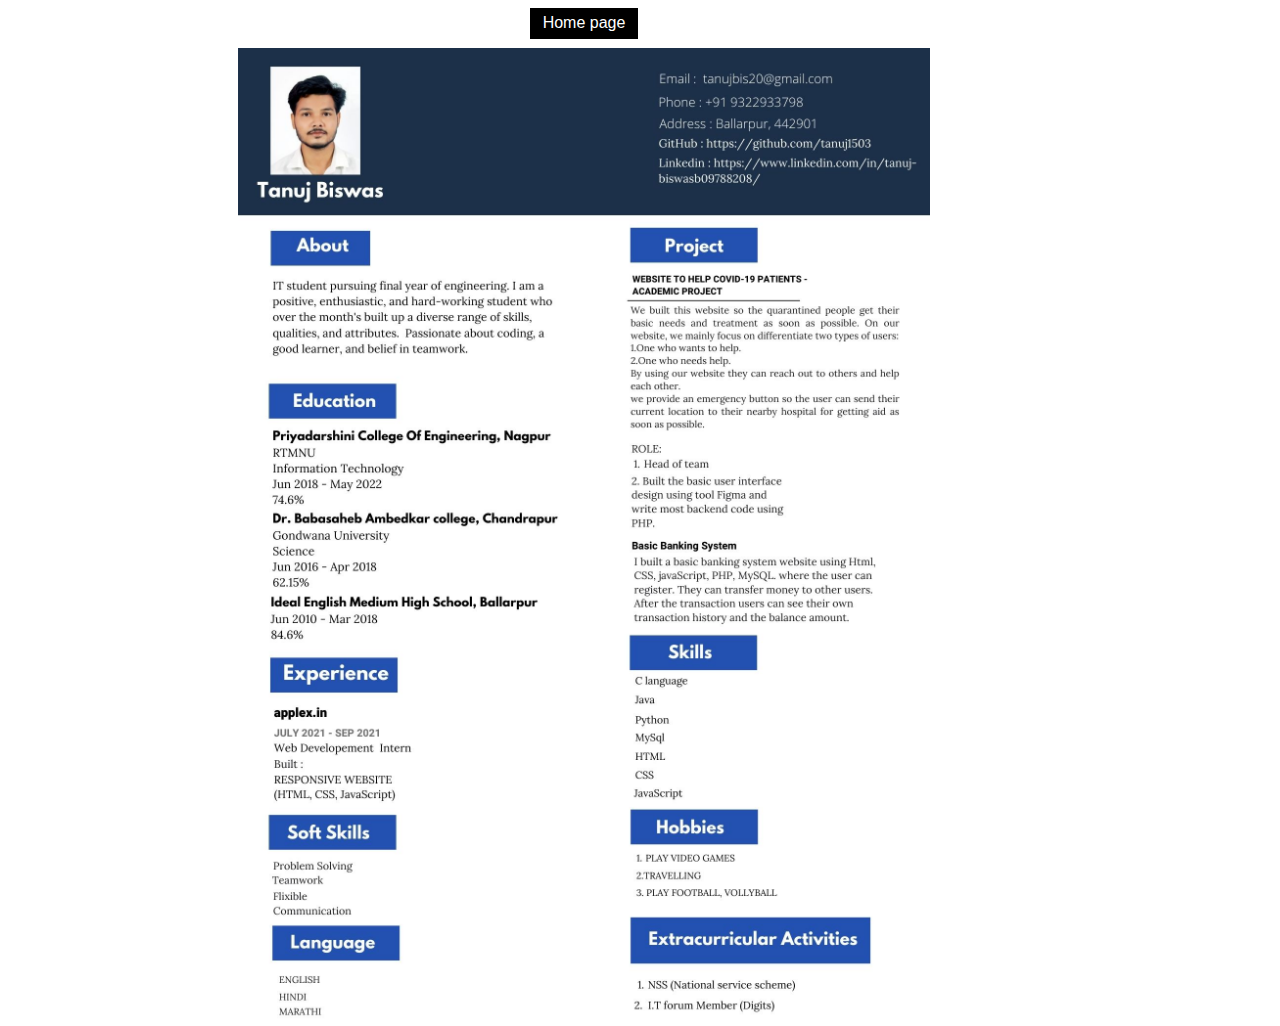
<file: resume.html>
<!DOCTYPE html>
<html lang="en">
<head>
    <meta charset="UTF-8">
    <meta http-equiv="X-UA-Compatible" content="IE=edge">
    <meta name="viewport" content="width=device-width, initial-scale=1.0">
    <title>Resume</title>
    <Style>
        body{
            position: relative;
            width: 90vw;
            box-sizing: border-box;
            display: flex;
            justify-content: center;
            align-items: center;
        }
        p{
            position: absolute;
            top: -1rem;
            font-family: sans-serif;
            background-color: black;
            padding: 0.4rem 0.8rem;
        }
        p a{
            text-decoration: none;
            color: white;
        }
        img{
            position: absolute;
            top: 2.5rem;
            width: 60%;
        }
    </Style>
</head>
<body>
    <p><a href="index.html">Home page</a></p>
    <img src="./images/Priyadarshini College Of Engineering, Nagpur RTMNU Information Technology Jun 2018 - May 2022.jpg" alt="">
</body>
</html>
</file>
